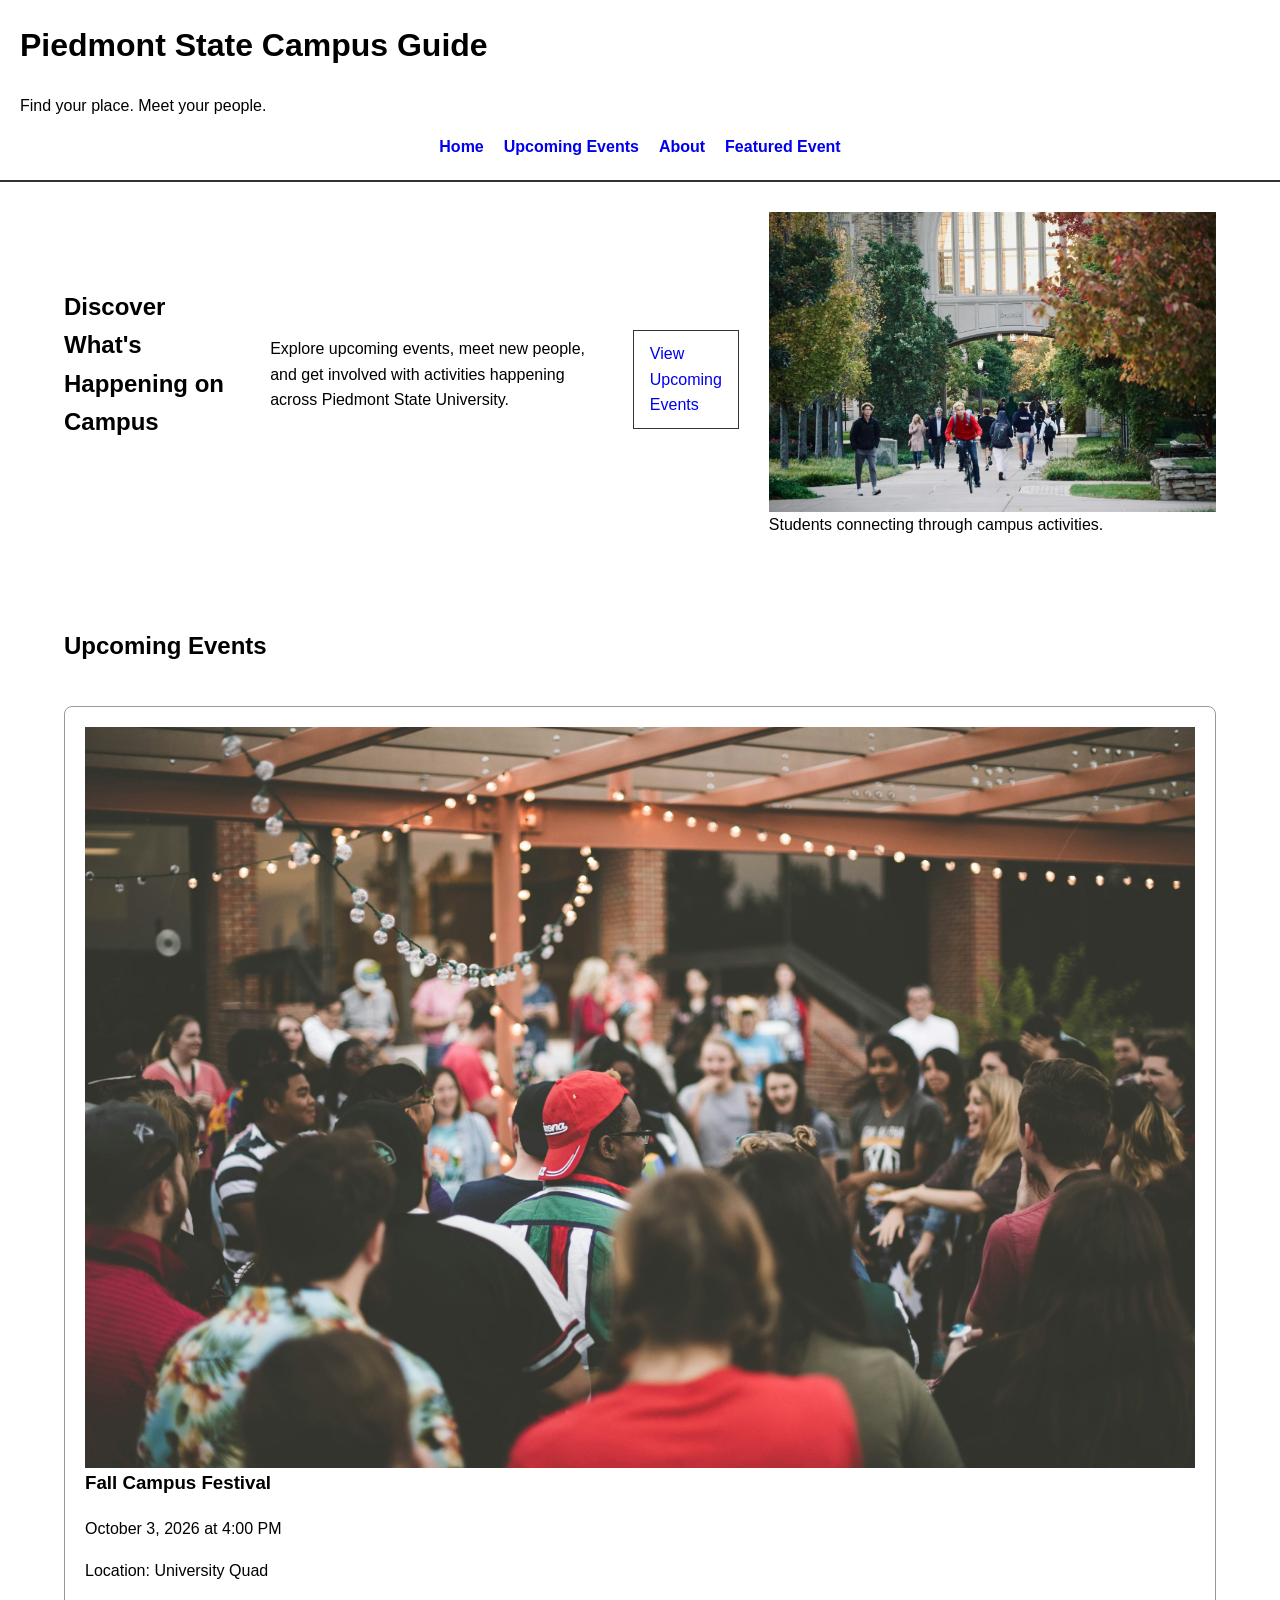
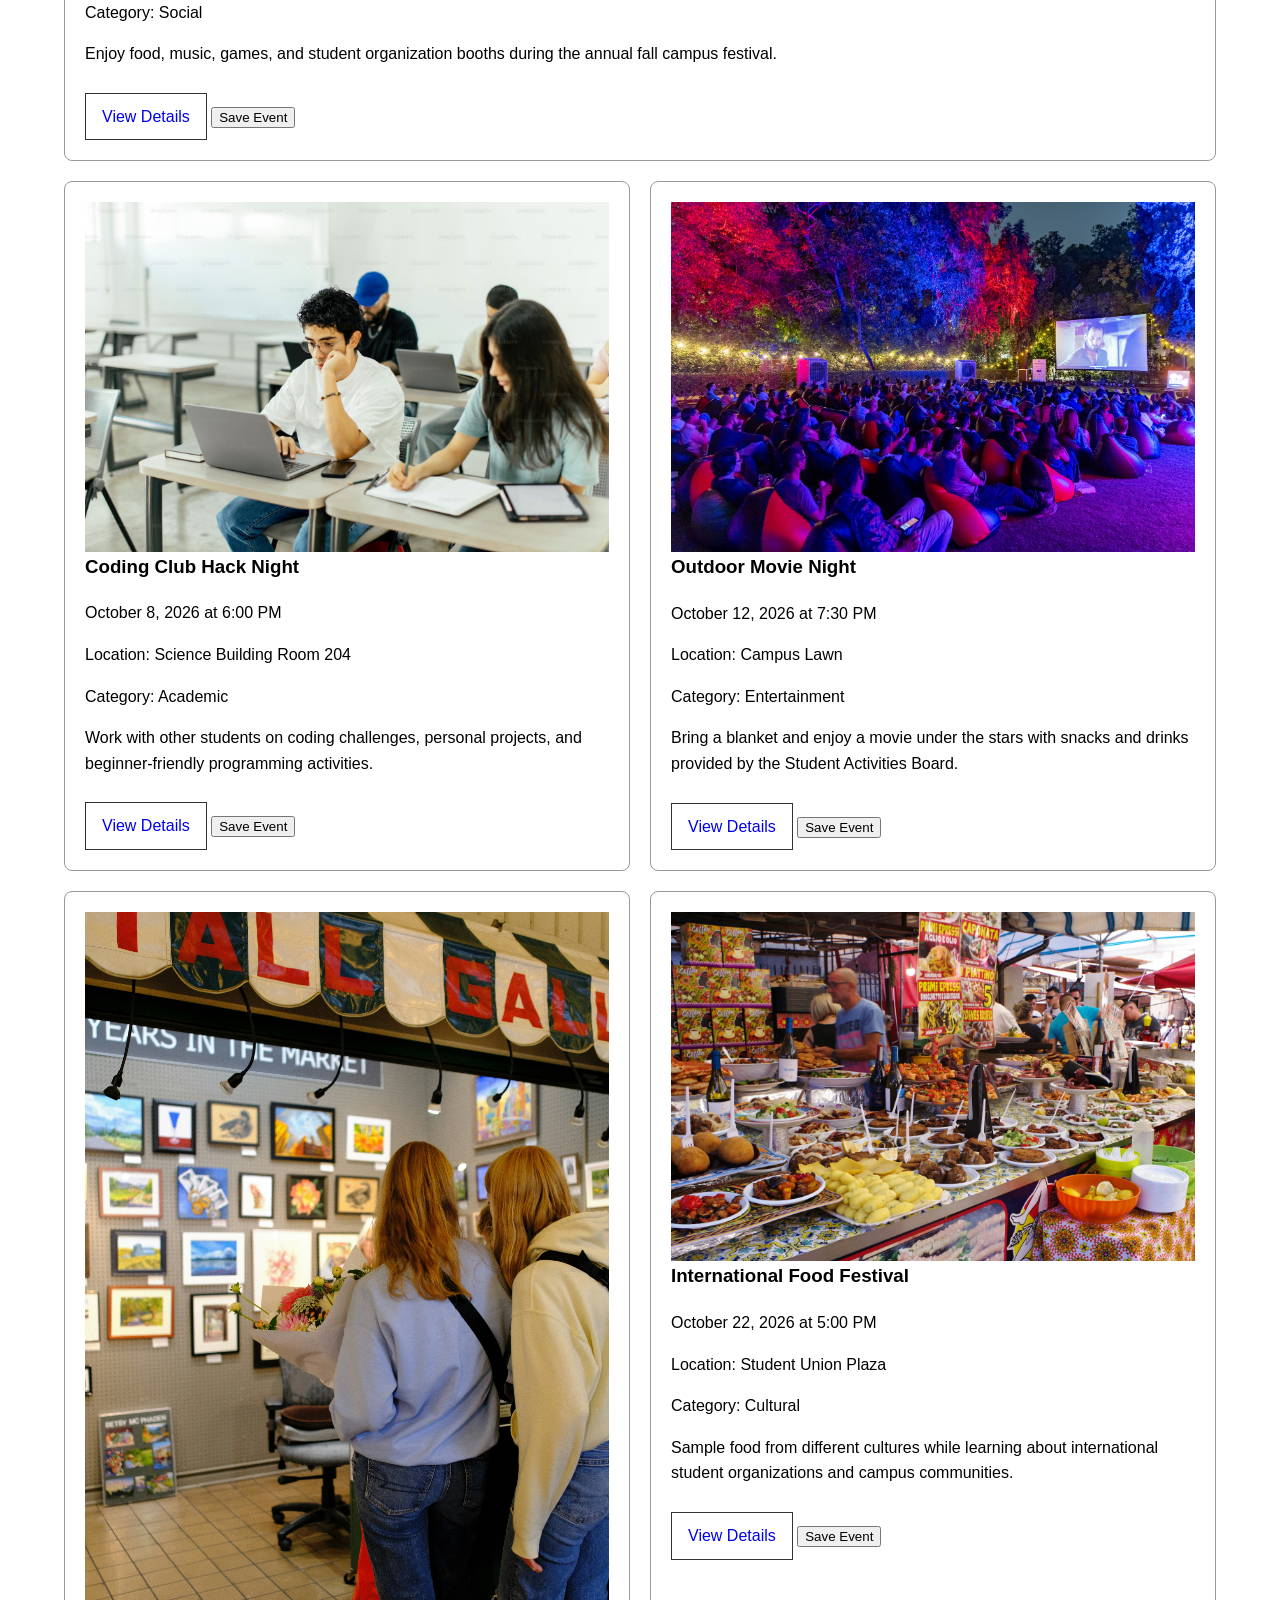
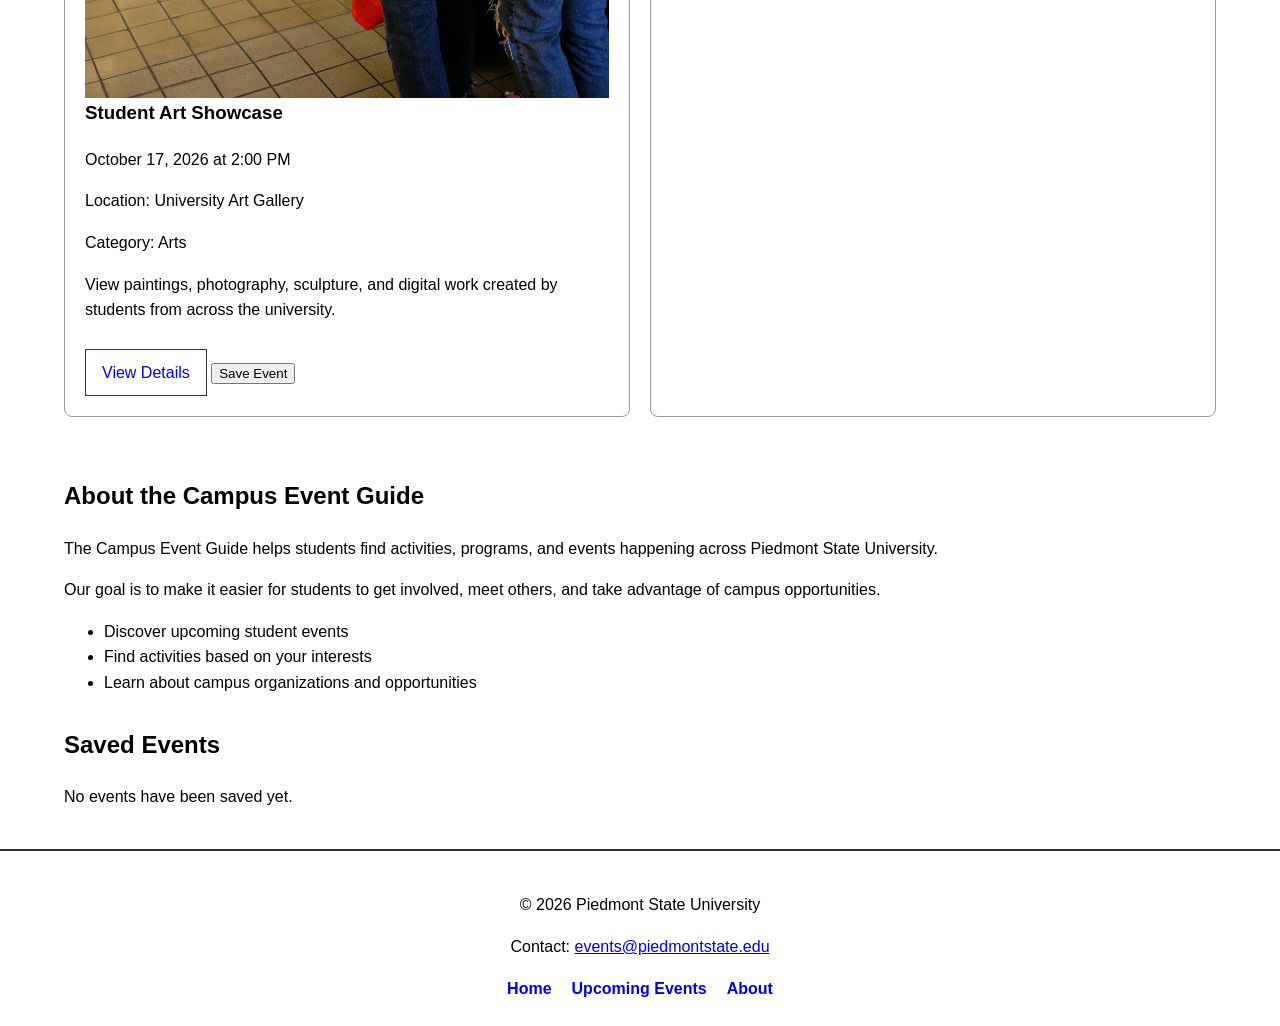
<file: index.html>
<!DOCTYPE html>

<!--
  Name: Edward McCauley
  Date: 09.19.2026
  CSC 372

  This page is part of a responsive campus event guide that helps
  students discover upcoming university activities and view details
  about featured events.
-->

<html lang="en">
<head>
    <meta charset="UTF-8">
    <meta name="viewport" content="width=device-width, initial-scale=1.0">
    <title>Campus Event Guide</title>
   <link rel="stylesheet" href="css/styles.css">
   <script src="js/events.js" defer></script>
   
</head>

<body>

    <header>
        <h1>Piedmont State Campus Guide</h1>
        <p>Find your place. Meet your people.</p>

        <nav>
            <ul>
                <li><a href="index.html">Home</a></li>
                <li><a href="#upcoming-events">Upcoming Events</a></li>
                <li><a href="#about">About</a></li>
                <li><a href="event.html">Featured Event</a></li>
            </ul>
        </nav>

    </header>

    <main>

        <section id="hero">
            <h2>Discover What's Happening on Campus</h2>

            <p>
                Explore upcoming events, meet new people, and get involved
                with activities happening across Piedmont State University.
            </p>

            <a href="#upcoming-events">View Upcoming Events</a>

            <figure>
                 <img src="images/campus-events.jpg" alt="Students gathering together at a campus event">
                 <figcaption>Students connecting through campus activities.</figcaption>
            </figure>
        </section>

         <section id="upcoming-events">
            <h2>Upcoming Events</h2>

            <article>
                <img src="images/fall-festival.jpg" alt="Students enjoying the fall campus festival">

                <h3>Fall Campus Festival</h3>

                <p>
                    <time datetime="2026-10-03T16:00">October 3, 2026 at 4:00 PM</time>
                </p>

                <p>Location: University Quad</p>

                <p>Category: Social</p>

                <p>
                    Enjoy food, music, games, and student organization booths
                    during the annual fall campus festival.
                </p>

                <a href="event.html">View Details</a>
            </article>


            <article>
    <img src="images/coding-night.jpg" alt="Students working together on laptops during a coding event">

        <h3>Coding Club Hack Night</h3>

             <p>
                  <time datetime="2026-10-08T18:00">October 8, 2026 at 6:00 PM</time>
             </p>

             <p>Location: Science Building Room 204</p>

            <p>Category: Academic</p>

            <p>
                   Work with other students on coding challenges, personal projects,
                   and beginner-friendly programming activities.
            </p>

            <a href="event.html">View Details</a>
         </article>

          <article>
              <img src="images/movie-night.jpg" alt="Outdoor movie screen set up for students on campus">

              <h3>Outdoor Movie Night</h3>

             <p>
                    <time datetime="2026-10-12T19:30">October 12, 2026 at 7:30 PM</time>
             </p>

             <p>Location: Campus Lawn</p>

             <p>Category: Entertainment</p>

             <p>
                   Bring a blanket and enjoy a movie under the stars with snacks
                   and drinks provided by the Student Activities Board.
             </p>

             <a href="event.html">View Details</a>
            </article>

            <article>
               <img src="images/art-showcase.jpg" alt="Student artwork displayed in a campus gallery">

              <h3>Student Art Showcase</h3>

              <p>
                    <time datetime="2026-10-17T14:00">October 17, 2026 at 2:00 PM</time>
             </p>

             <p>Location: University Art Gallery</p>

             <p>Category: Arts</p>

             <p>
                   View paintings, photography, sculpture, and digital work created
                    by students from across the university.
             </p>

             <a href="event.html">View Details</a>
            </article>

            <article>
              <img src="images/food-festival.jpg" alt="Students visiting food booths at an international festival">

              <h3>International Food Festival</h3>

              <p>
                 <time datetime="2026-10-22T17:00">October 22, 2026 at 5:00 PM</time>
             </p>

             <p>Location: Student Union Plaza</p>

             <p>Category: Cultural</p>

                 <p>
                    Sample food from different cultures while learning about
                    international student organizations and campus communities.
                </p>

                <a href="event.html">View Details</a>
            </article>
        </section>

        <section id="about">
            <h2>About the Campus Event Guide</h2>

                 <p>
                The Campus Event Guide helps students find activities, programs,
                and events happening across Piedmont State University.
                 </p>

                 <p>
                Our goal is to make it easier for students to get involved,
                meet others, and take advantage of campus opportunities.
                 </p>

            <ul>
                <li>Discover upcoming student events</li>
                <li>Find activities based on your interests</li>
                <li>Learn about campus organizations and opportunities</li>
            </ul>
        </section>

    </main>

    <footer>
        <p>&copy; 2026 Piedmont State University</p>

        <p>
            Contact:
            <a href="mailto:events@piedmontstate.edu">events@piedmontstate.edu</a>
        </p>

        <nav>
            <ul>
                <li><a href="index.html">Home</a></li>
                <li><a href="#upcoming-events">Upcoming Events</a></li>
                <li><a href="#about">About</a></li>
            </ul>
        </nav>
    </footer>

</body>
</html>
</file>
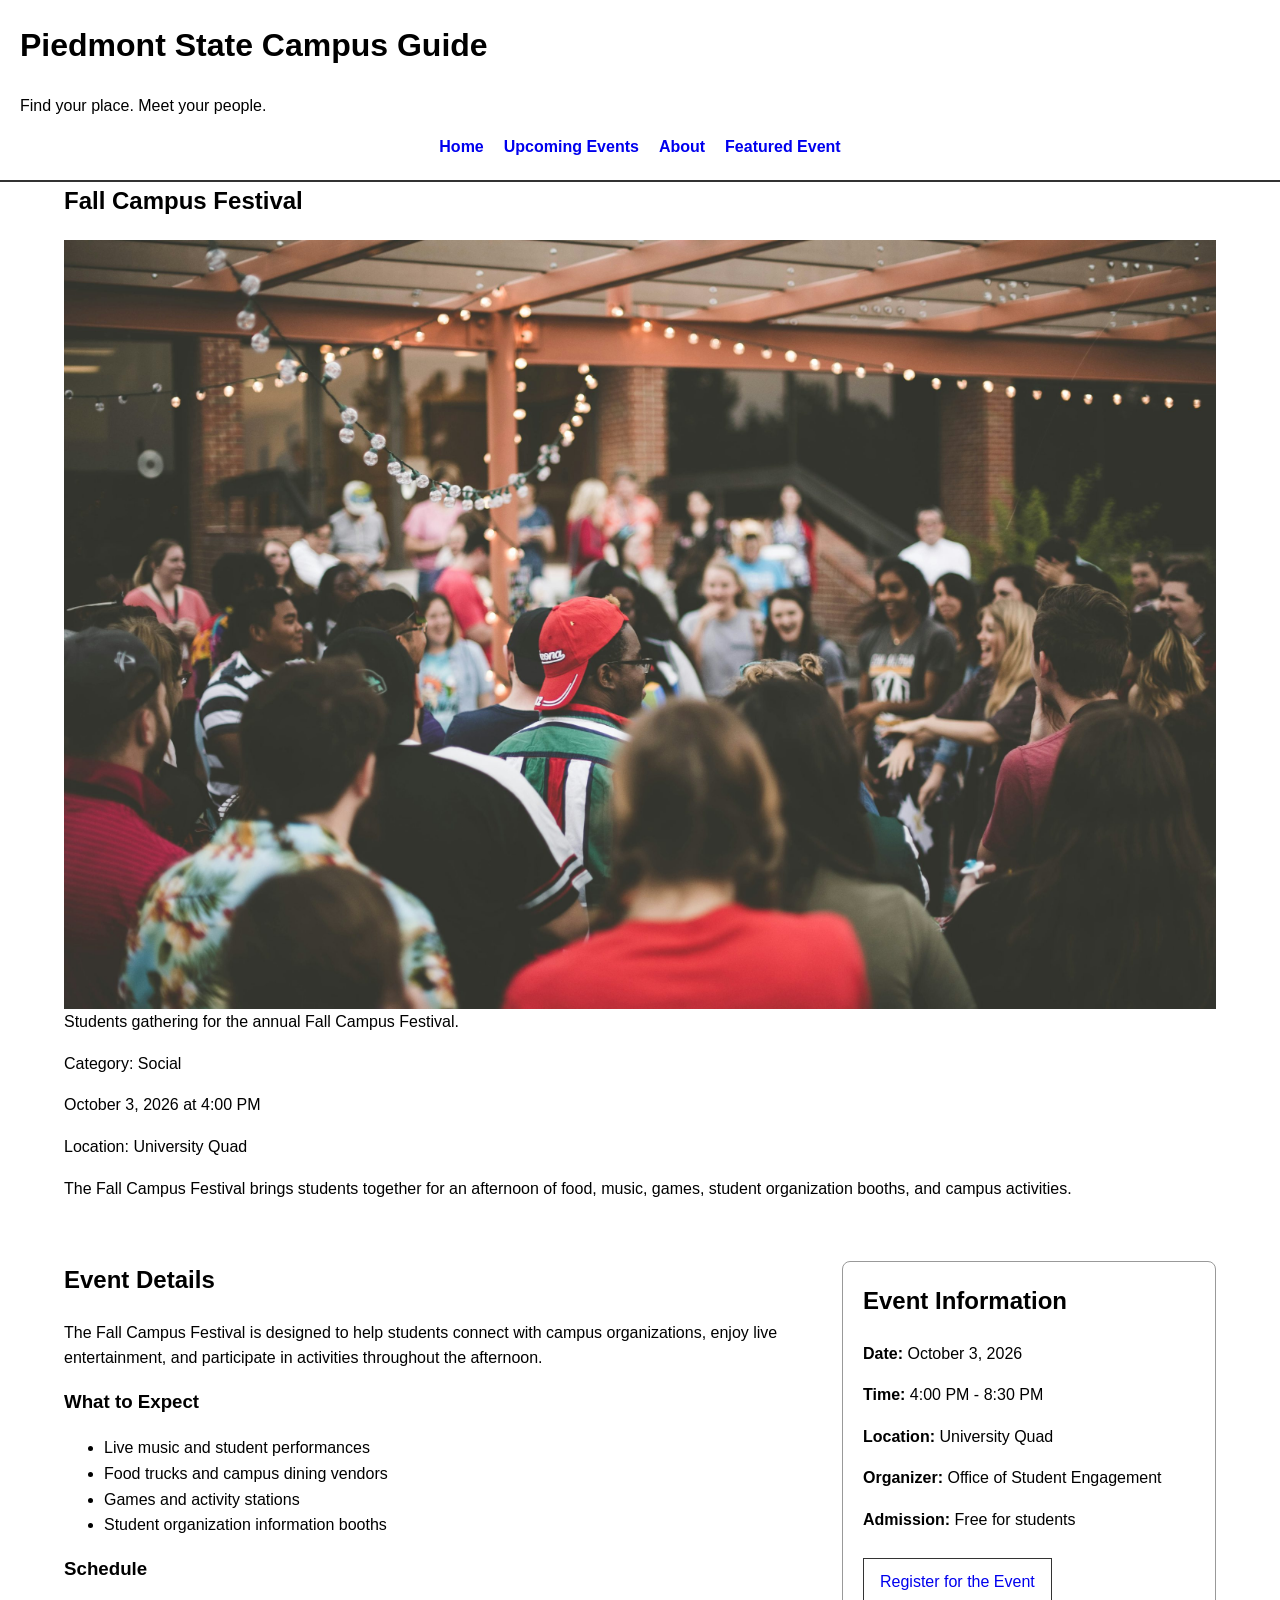
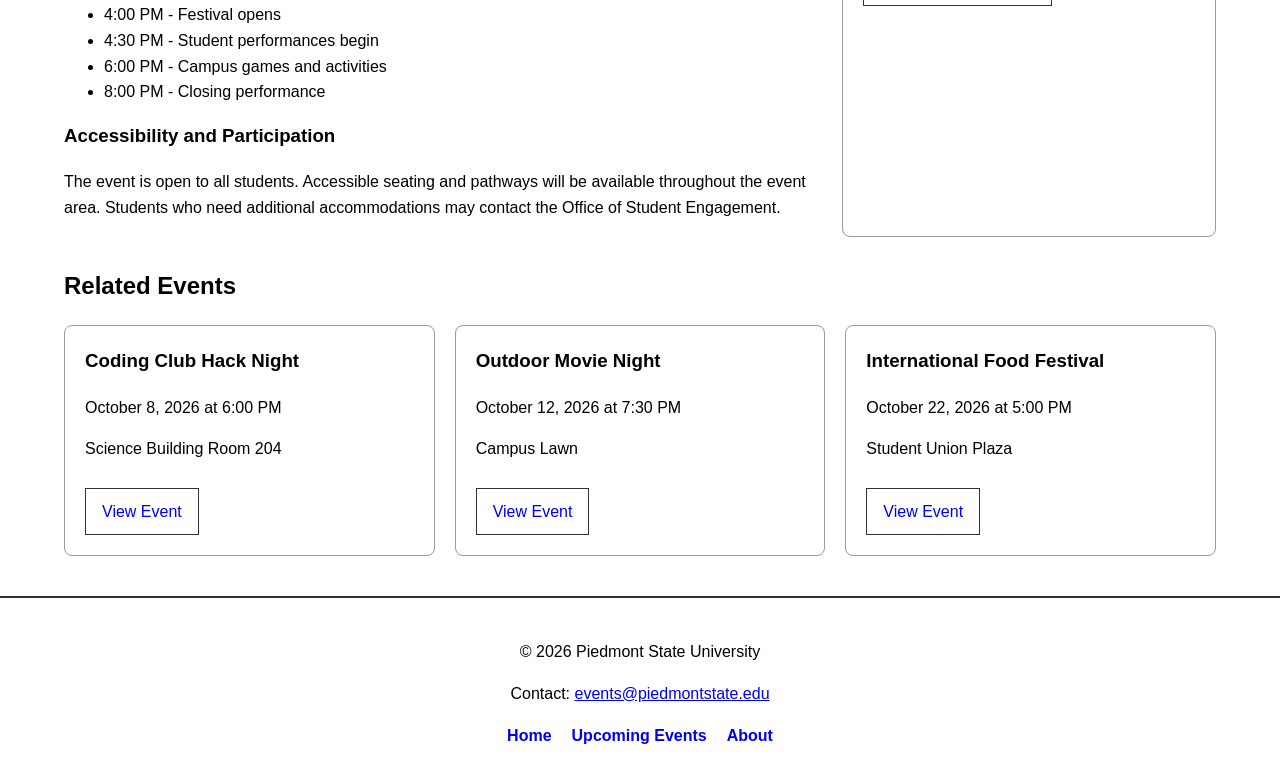
<file: event.html>
<!DOCTYPE html>

<html lang="en">
<head>
    <meta charset="UTF-8">
    <meta name="viewport" content="width=device-width, initial-scale=1.0">
    <title>Fall Campus Festival</title>
    <link rel="stylesheet" href="css/styles.css">
</head>

<body>

<header>
        <h1>Piedmont State Campus Guide</h1>
        <p>Find your place. Meet your people.</p>

        <nav>
            <ul>
                <li><a href="index.html">Home</a></li>
                <li><a href="index.html#upcoming-events">Upcoming Events</a></li>
                <li><a href="index.html#about">About</a></li>
                <li><a href="event.html">Featured Event</a></li>
            </ul>
        </nav>
    </header>

 <main>

    <section>
        <h2>Fall Campus Festival</h2>

        <figure>
            <img src="images/fall-festival.jpg" alt="Students enjoying the fall campus festival">
            <figcaption>Students gathering for the annual Fall Campus Festival.</figcaption>
        </figure>

        <p>Category: Social</p>

        <p>
            <time datetime="2026-10-03T16:00">October 3, 2026 at 4:00 PM</time>
        </p>

        <p>Location: University Quad</p>

        <p>
            The Fall Campus Festival brings students together for an afternoon
            of food, music, games, student organization booths, and campus activities.
        </p>
    </section>

    <div id="event-layout">
        <article>
        <h2>Event Details</h2>

        <p>
            The Fall Campus Festival is designed to help students connect with
            campus organizations, enjoy live entertainment, and participate in
            activities throughout the afternoon.
        </p>

        <h3>What to Expect</h3>

        <ul>
            <li>Live music and student performances</li>
            <li>Food trucks and campus dining vendors</li>
            <li>Games and activity stations</li>
            <li>Student organization information booths</li>
        </ul>

        <h3>Schedule</h3>

        <ul>
            <li>4:00 PM - Festival opens</li>
            <li>4:30 PM - Student performances begin</li>
            <li>6:00 PM - Campus games and activities</li>
            <li>8:00 PM - Closing performance</li>
        </ul>

        <h3>Accessibility and Participation</h3>

        <p>
            The event is open to all students. Accessible seating and pathways
            will be available throughout the event area. Students who need
            additional accommodations may contact the Office of Student Engagement.
        </p>
    </article>

    <aside>
        <h2>Event Information</h2>

        <p><strong>Date:</strong> October 3, 2026</p>
        <p><strong>Time:</strong> 4:00 PM - 8:30 PM</p>
        <p><strong>Location:</strong> University Quad</p>
        <p><strong>Organizer:</strong> Office of Student Engagement</p>
        <p><strong>Admission:</strong> Free for students</p>

        <a href="#">Register for the Event</a>
    </aside>
    
    </div>

    


<section id="related-events">
            <h2>Related Events</h2>

            <div id="related-event-list">

                <article class="related-event-card">
                    <h3>Coding Club Hack Night</h3>

                    <p>
                        <time datetime="2026-10-08T18:00">
                            October 8, 2026 at 6:00 PM
                        </time>
                    </p>

                    <p>Science Building Room 204</p>

                    <a href="index.html#upcoming-events">View Event</a>
                </article>

                <article class="related-event-card">
                    <h3>Outdoor Movie Night</h3>

                    <p>
                        <time datetime="2026-10-12T19:30">
                            October 12, 2026 at 7:30 PM
                        </time>
                    </p>

                    <p>Campus Lawn</p>

                    <a href="index.html#upcoming-events">View Event</a>
                </article>

                <article class="related-event-card">
                    <h3>International Food Festival</h3>

                    <p>
                        <time datetime="2026-10-22T17:00">
                            October 22, 2026 at 5:00 PM
                        </time>
                    </p>

                    <p>Student Union Plaza</p>

                    <a href="index.html#upcoming-events">View Event</a>
                </article>

            </div>
        </section>

</main>

<footer>
    <p>&copy; 2026 Piedmont State University</p>

    <p>
        Contact:
        <a href="mailto:events@piedmontstate.edu">events@piedmontstate.edu</a>
    </p>

    <nav>
        <ul>
            <li><a href="index.html">Home</a></li>
            <li><a href="index.html#upcoming-events">Upcoming Events</a></li>
            <li><a href="index.html#about">About</a></li>
        </ul>
    </nav>
</footer>

</body>
</html>
</file>
<file: css/styles.css>
/*
  Name: Edward McCauley
  Date: 09.20.2026
  CSC 372

*/

* {
    box-sizing: border-box;
}

body {
    margin: 0;
    font-family: Arial, sans-serif;
    line-height: 1.6;
}

img {
    max-width: 100%;
    height: auto;
    display: block;
}

figure {
    max-width: 100%;
    overflow: hidden;
}

article {
    min-width: 0;
}

main {
    width: 90%;
    max-width: 1200px;
    margin: 0 auto;
}

header {
    padding: 20px;
    border-bottom: 2px solid #333;
}

nav ul {
    display: flex;
    justify-content: center;
    align-items: center;
    gap: 20px;
    flex-wrap: wrap;
    padding: 0;
    margin: 0;
    list-style: none;
}

nav a {
    text-decoration: none;
    font-weight: bold;
}

#hero {
    display: flex;
    align-items: center;
    justify-content: space-between;
    gap: 30px;
    padding: 30px 0;
}

figure {
    margin: 0;
}

#upcoming-events {
    padding: 30px 0;
    display: grid;
    grid-template-columns: repeat(2, 1fr);
    gap: 20px;
}

#upcoming-events h2 {
    grid-column: 1 / -1;
}

#upcoming-events article {
    padding: 20px;
    border: 1px solid #999;
}

#upcoming-events article:first-of-type {
    grid-column: span 2;
}

#event-layout {
    display: grid;
    grid-template-columns: 2fr 1fr;
    gap: 30px;
    padding: 30px 0;
}

#event-layout aside {
    padding: 20px;
    border: 1px solid #999;
}

#related-event-list {
    display: flex;
    gap: 20px;
    flex-wrap: wrap;
}

.related-event-card {
    flex: 1 1 250px;
    padding: 20px;
    border: 1px solid #999;
}

@media (max-width: 800px) {
    #hero {
        flex-direction: column;
        align-items: stretch;
    }

    #event-layout {
        grid-template-columns: 1fr;
    }

    #upcoming-events {
        grid-template-columns: 1fr;
    }

    #upcoming-events article:first-of-type {
        grid-column: span 1;
    }
}

@media (max-width: 500px) {
    nav ul {
        flex-direction: column;
        gap: 10px;
    }

    header {
        padding: 15px;
    }

    main {
        width: 94%;
    }

    #related-event-list {
        flex-direction: column;
    }
}

section {
    margin-bottom: 30px;
}

h1,
h2,
h3 {
    margin-top: 0;
}

main a,
aside a {
    display: inline-block;
    padding: 10px 16px;
    border: 1px solid #333;
    text-decoration: none;
    margin-top: 10px;
}

#upcoming-events article,
.related-event-card,
#event-layout aside {
    border-radius: 8px;
}

footer {
    margin-top: 40px;
    padding: 25px;
    border-top: 2px solid #333;
    text-align: center;
}

footer nav {
    margin-top: 15px;
}

/* FIX: featured event image size */
#hero figure {
    max-width: 500px;
    width: 100%;
}

#hero figure img {
    width: 100%;
    height: 300px;
    object-fit: cover;
    display: block;
}

#event-intro figure {
    width: 100%;
    max-width: 600px;
    margin: 20px 0;
}

#event-intro img {
    width: 100%;
    height: 300px;
    object-fit: cover;
    display: block;
}

.saved-event {
    border: 3px solid #333;
    background-color: #e8f4ff;
}
</file>
